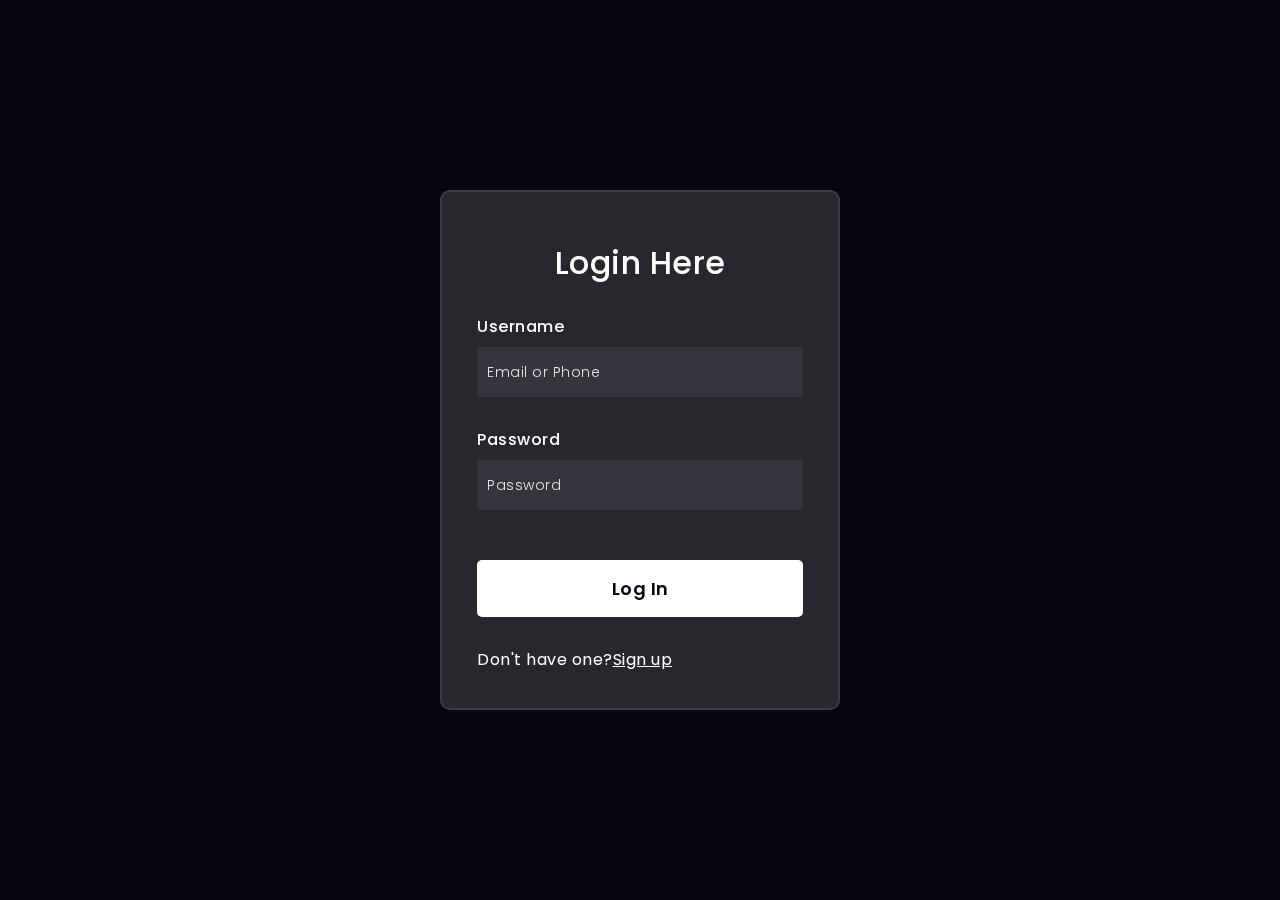
<file: login.html>
<!DOCTYPE html>
<html lang="en">
<head>
  <!-- Design by foolishdeveloper.com -->
    <title>Glassmorphism login Form Tutorial in html css</title>
 
    <link rel="preconnect" href="https://fonts.gstatic.com">
    <link rel="stylesheet" href="https://cdnjs.cloudflare.com/ajax/libs/font-awesome/5.15.4/css/all.min.css">
    <link href="https://fonts.googleapis.com/css2?family=Poppins:wght@300;500;600&display=swap" rel="stylesheet">
    <!--Stylesheet-->
    <style media="screen">
      *,
*:before,
*:after{
    padding: 0;
    margin: 0;
    box-sizing: border-box;
}
body{
    background-color: #080710;
}
.background{
    width: 430px;
    height: 520px;
    position: absolute;
    transform: translate(-50%,-50%);
    left: 50%;
    top: 50%;
    background-img:url('https://media.istockphoto.com/id/1334875361/vector/a-doodle-style-pattern-with-food-products-on-a-black-background.jpg?s=612x612&w=0&k=20&c=_m6wS49RgGltYXBPT0b-Xyh7J19_Us4-sPm0vLeccrg=');
    
}
.background .shape{
    height: 200px;
    width: 200px;
    position: absolute;
    border-radius: 50%;
}


form{
    height: 520px;
    width: 400px;
    background-color: rgba(255,255,255,0.13);
    position: absolute;
    transform: translate(-50%,-50%);
    top: 50%;
    left: 50%;
    border-radius: 10px;
    backdrop-filter: blur(10px);
    border: 2px solid rgba(255,255,255,0.1);
    box-shadow: 0 0 40px rgba(8,7,16,0.6);
    padding: 50px 35px;
}
form *{
    font-family: 'Poppins',sans-serif;
    color: #ffffff;
    letter-spacing: 0.5px;
    outline: none;
    border: none;
}
form h3{
    font-size: 32px;
    font-weight: 500;
    line-height: 42px;
    text-align: center;
}

label{
    display: block;
    margin-top: 30px;
    font-size: 16px;
    font-weight: 500;
}
input{
    display: block;
    height: 50px;
    width: 100%;
    background-color: rgba(255,255,255,0.07);
    border-radius: 3px;
    padding: 0 10px;
    margin-top: 8px;
    font-size: 14px;
    font-weight: 300;
}
::placeholder{
    color: #e5e5e5;
}
button{
    margin-top: 50px;
    width: 100%;
    background-color: #ffffff;
    color: #080710;
    padding: 15px 0;
    font-size: 18px;
    font-weight: 600;
    border-radius: 5px;
    cursor: pointer;
}
.social{
  margin-top: 30px;
  display: flex;
}
.social div{
  background: red;
  width: 150px;
  border-radius: 3px;
  padding: 5px 10px 10px 5px;
  background-color: rgba(255,255,255,0.27);
  color: #eaf0fb;
  text-align: center;
}
.social div:hover{
  background-color: rgba(255,255,255,0.47);
}
.social .fb{
  margin-left: 25px;
}
.social i{
  margin-right: 4px;
}

    </style>
</head>
<body>
    <div class="background">
        <div class="shape"></div>
        <div class="shape"></div>
    </div>
    <form>
        <h3>Login Here</h3>

        <label for="username">Username</label>
        <input type="text" placeholder="Email or Phone" id="username">

        <label for="password">Password</label>
        <input type="password" placeholder="Password" id="password">

        <button>Log In</button>
        <div class="social">
        <p>Don't have one?<p>
         <a href="Signup.html">Sign up</a>
        </div>
    </form>
</body>
</html>
</file>
